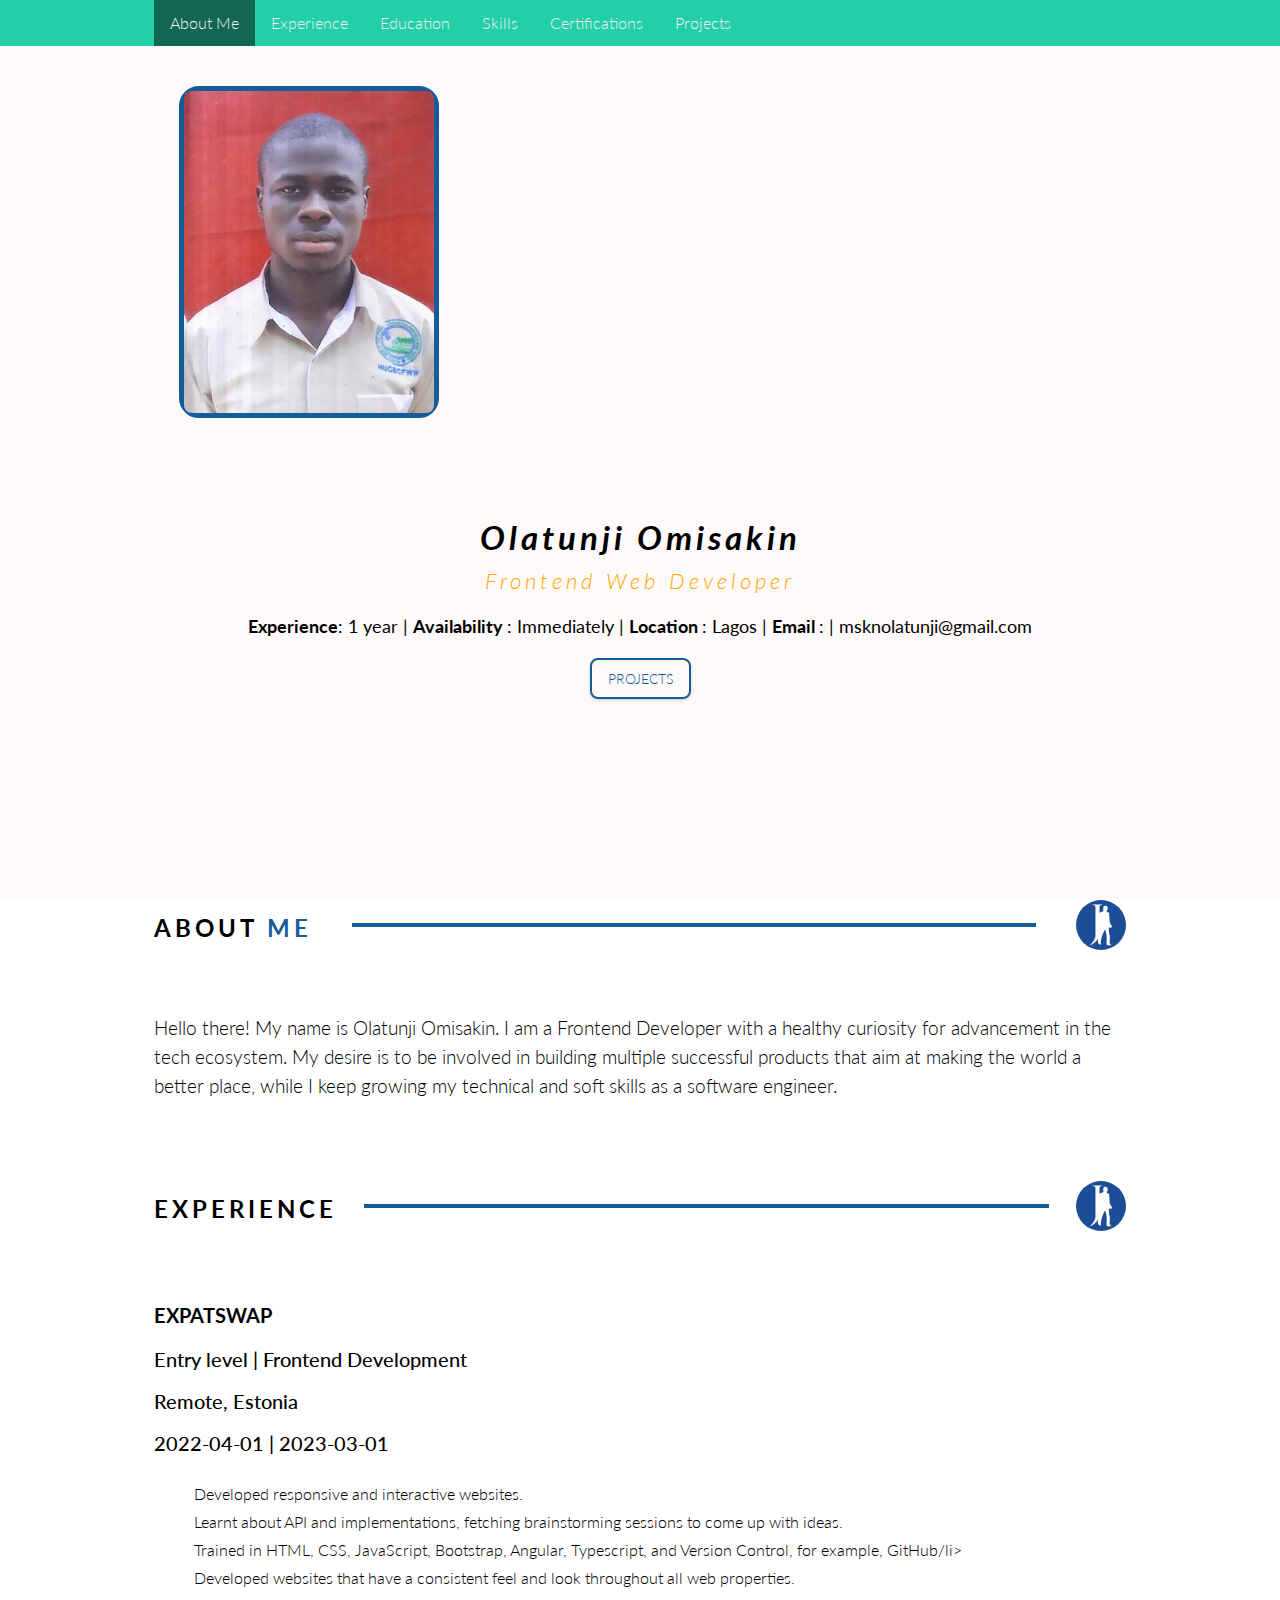
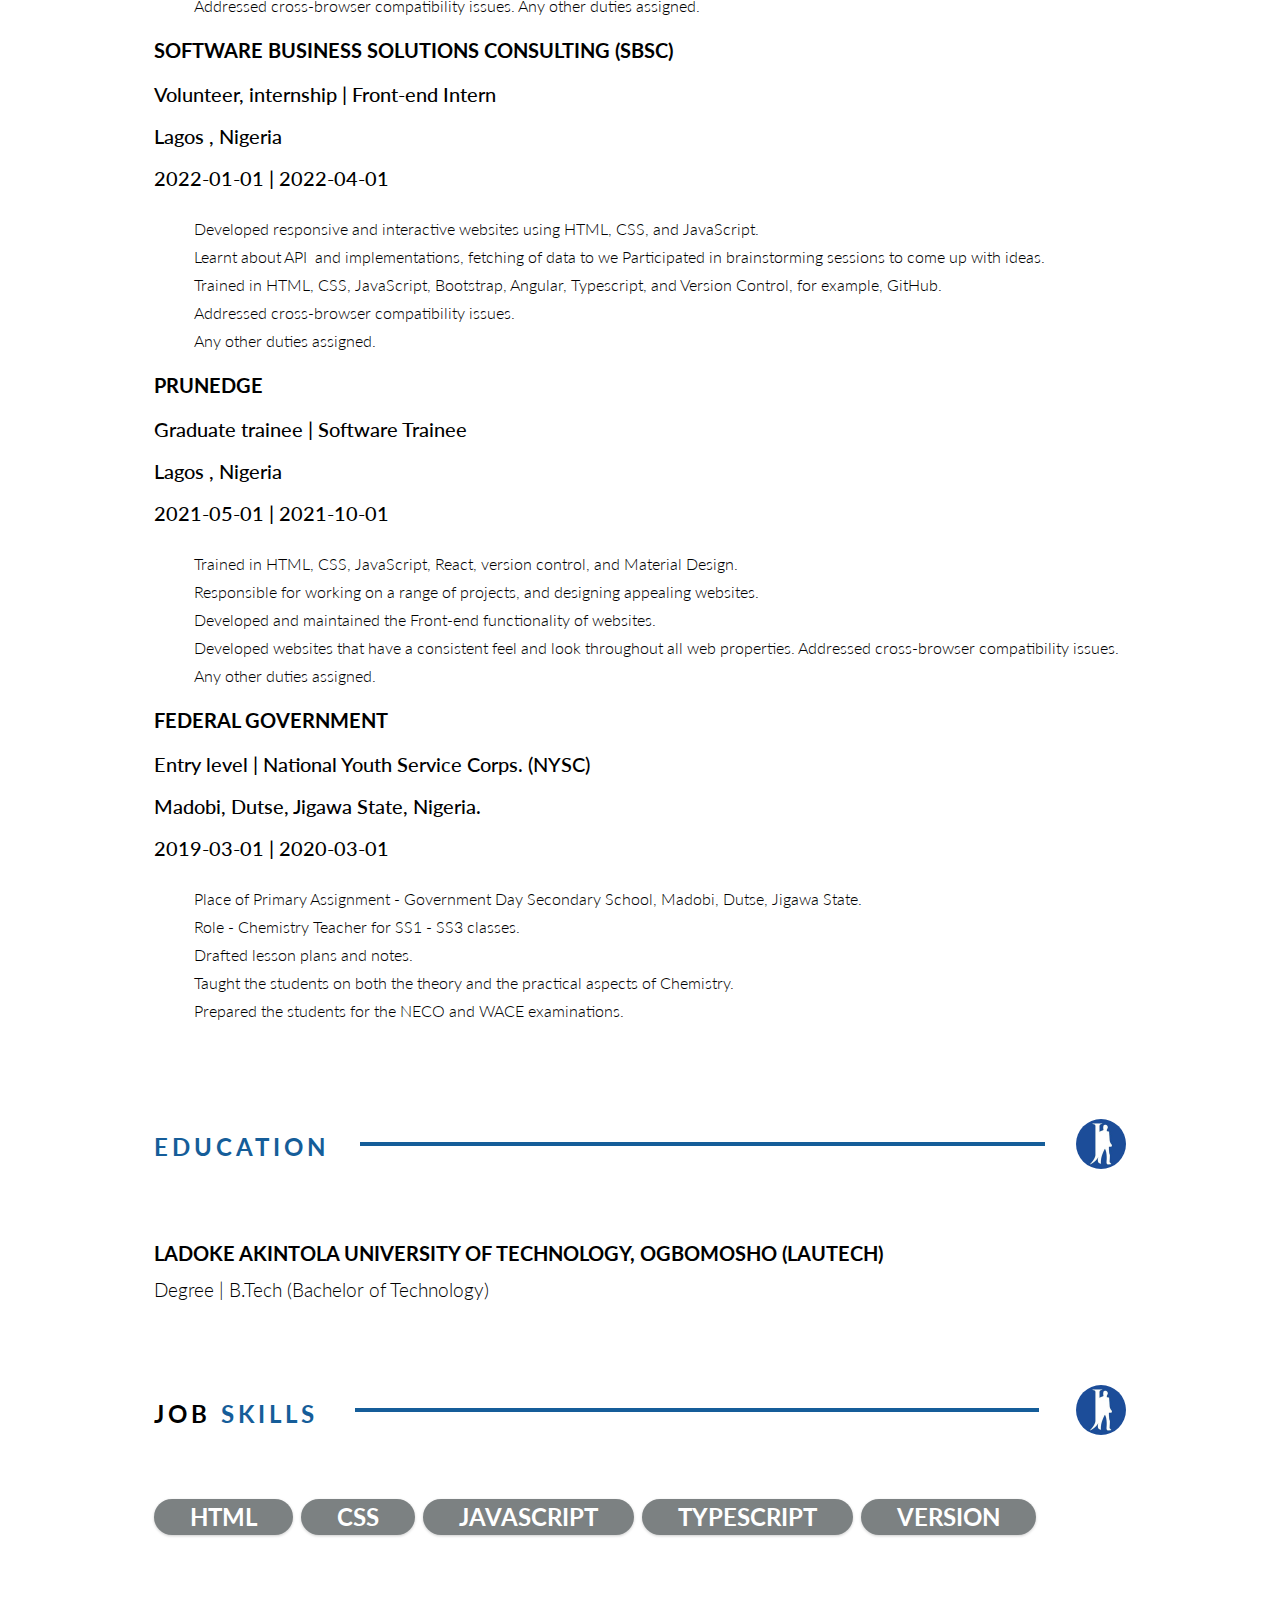
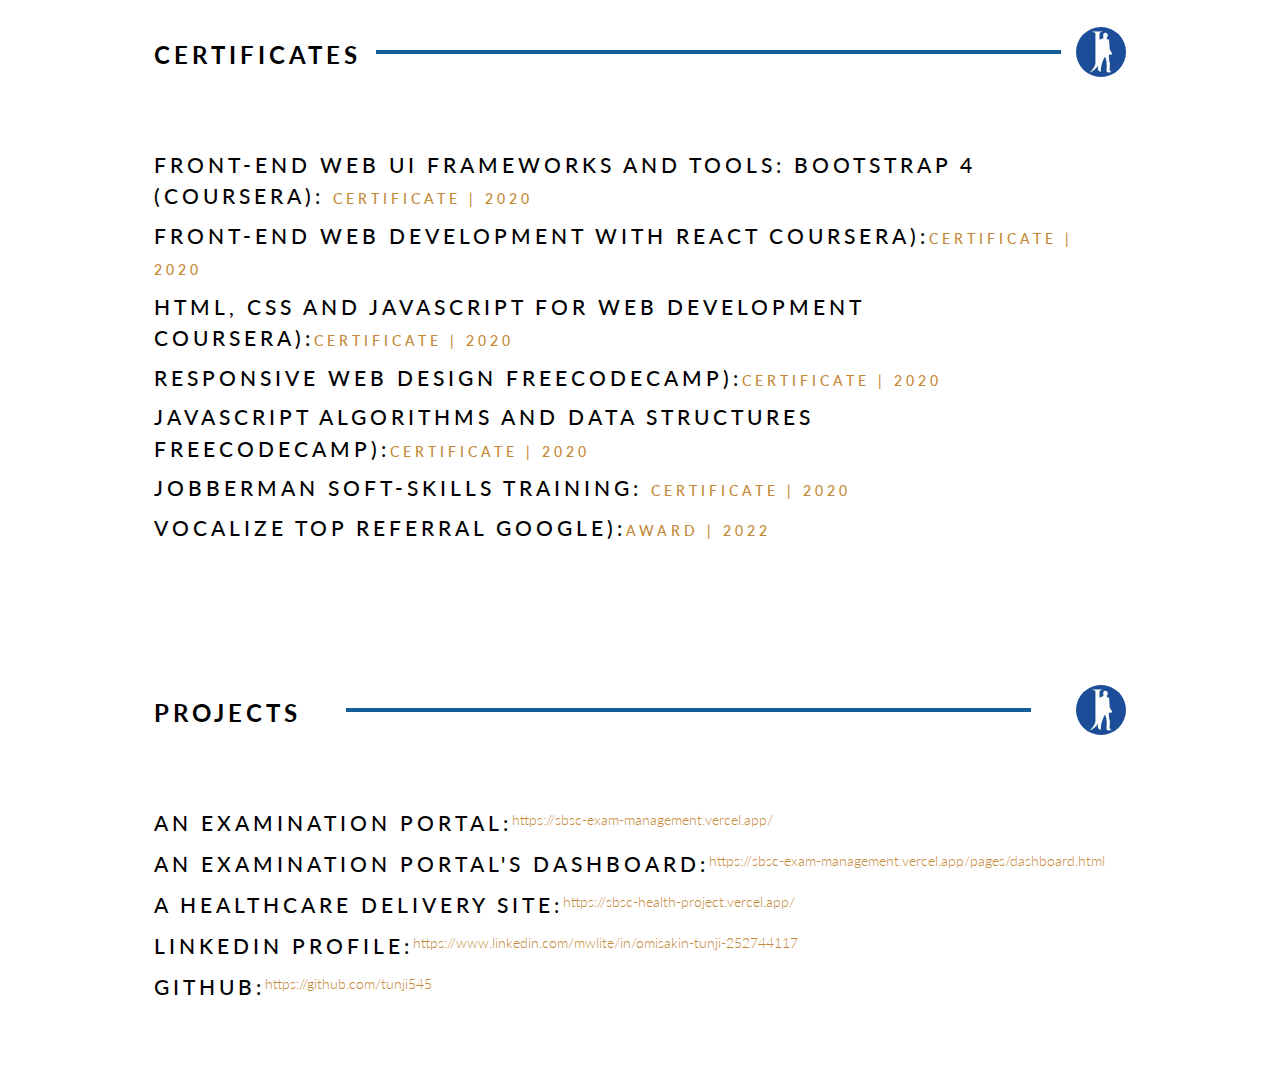
<file: index.html>
<!DOCTYPE html>
<html>
  <head>
    <meta charset="utf-8" />
    <meta name="viewport" content="width=device-width; initial-scale=1"/>
    <title>Home | Bethany's Pie Chart</title>
    <link rel="preconnect" href="https://fonts.googleapis.com" />
    <link rel="preconnect" href="https://fonts.gstatic.com" crossorigin>
    <link
      href="https://fonts.googleapis.com/css2?family=Cookie&family=Lato:ital,wght@0,300;0,700;1,300&display=swap"
      rel="stylesheet"
    />
    <link
    rel="stylesheet"
    href="https://cdnjs.cloudflare.com/ajax/libs/font-awesome/5.14.0/css/all.min.css"
    />
    <link rel="stylesheet" href="css/normalize.css" />
    <link rel="stylesheet" href="css/small.css" />
    <link rel="stylesheet" href="css/medium.css" />
    <link rel="stylesheet" href="css/large.css" />
  </head>
  <body>
    <header>
      <nav>
        <div class="limited">
          <button id="hamburgerBtn">&#9776;</button>
          <div class="links-container">
            <ul id="primaryNav" class="links">
              <li class="active">
                <a class="scroll-link" href="#about">About Me</a>
              </li>
              <li><a class="scroll-link" href="#experience">Experience</a></li>
              <li><a class="scroll-link" href="#education">Education</a></li>
              <li><a class="scroll-link" href="#jobs">Skills</a></li>
              <li>
                <a class="scroll-link" href="#certifications">Certifications</a>
              </li>
              <li><a class="scroll-link" href="#projects">Projects</a></li>
            </ul>
          </div>
        </div>
      </nav>
      <div class="row limited" id="top">
        <section class="column small-12">
          <!-- banner -->
          <div class="banner">
            <div class="image round-20">
              <img src="images/passport.jpg" alt="" class="round-8" />
            </div>

           <div class="container">
              <h1>Olatunji Omisakin</h1>
              <h2>Frontend Web Developer</h2>
              <p>
                Experience<span class="label">: 1 year | </span>Availability
                <span class="label">: Immediately | </span> Location
                <span class="label">: Lagos | </span> Email
                <span class="label">: | msknolatunji@gmail.com
              </p>
              <a href="#projects" class="scroll-link btn btn-white round-8"
                >projects</a
              >
            </div>
          </div>
        </section>
      </div>
      <!-- End of row -->
    </header>
    <main>
<div class="row limited">
  <div class="column small-12">
    <section id="about" class="section">
      <div class="title d-flex justify-between align-center pb-5 flex-wrap">
        <h2>about <span>me</span></h2>
        <hr class="hr-line2" />
        <img src="images/jobberman-icon.jpg" class="jobberman" alt="Jobberman Icon">
      </div>
      <p class="pb-5">Hello there! My name is Olatunji Omisakin. I am a Frontend Developer with a healthy curiosity for advancement in
      the tech ecosystem. My desire is to be involved in building multiple successful products that aim at making the
      world a better place, while I keep growing my technical and soft skills as a software engineer.</p>
    </section>
  </div>
</div>
  <!-- services -->
<div class="row limited pb-5">
  <div class="column small-12">
    <section id="experience" class="section">
      <div class="title d-flex justify-between align-center pb-5 flex-wrap">
        <h2>experience</h2>
        <hr class="hr-line2" />
        <img src="images/jobberman-icon.jpg" class="jobberman" alt="Jobberman Icon">
      </div>
      <article class="subtitle">
        <h2 class="pb-2">expatswap</h2>
        <h4 class="pb-1">Entry level | Frontend Development</h4>
        <h4 class="pb-1">Remote, Estonia</h4>
        <h4 class="pb-2">2022-04-01 | 2023-03-01</h4>
        <ul>
          <li class="pb-1">Developed responsive and interactive websites.</li>
          <li class="pb-1">Learnt about API and implementations, fetching
          brainstorming sessions to come up with ideas.</li>
          <li class="pb-1">Trained in HTML, CSS, JavaScript, Bootstrap, Angular, Typescript, and Version Control, for
              example, GitHub/li>
          <li class="pb-1">Developed websites that have a consistent feel and look throughout all web properties.</li>
          <li class="pb-1">Addressed cross-browser compatibility issues. Any other duties assigned.</li>
        </ul>
      </article>
      <article class="subtitle">
        <h2 class="pb-2">Software Business Solutions Consulting (SBSC)</h2>
        <h4 class="pb-1">Volunteer, internship | Front-end Intern</h4>
        <h4 class="pb-1">Lagos , Nigeria</h4>
        <h4 class="pb-2">2022-01-01 | 2022-04-01</h4>
        <ul>
          <li class="pb-1">Developed responsive and interactive websites using HTML, CSS, and JavaScript.</li>
          <li class="pb-1">Learnt about API  and implementations, fetching of data to we
          Participated in brainstorming sessions to come up with ideas.</li>
          <li class="pb-1">Trained in HTML, CSS, JavaScript, Bootstrap, Angular, Typescript, and Version Control, for
          example, GitHub.</li>
          <li class="pb-1">Addressed cross-browser compatibility issues.</li>
          <li class="pb-1">Any other duties assigned.</li>
        </ul>
      </article>
      <article class="subtitle">
        <h2 class="pb-2">Prunedge</h2>
        <h4 class="pb-1">Graduate trainee | Software Trainee</h4>
        <h4 class="pb-1">Lagos , Nigeria</h4>
        <h4 class="pb-2">2021-05-01 | 2021-10-01</h4>
        <ul>
          <li class="pb-1">Trained in HTML, CSS, JavaScript, React, version control, and Material Design.</li>
          <li class="pb-1">Responsible for working on a range of projects, and designing appealing websites.</li>
          <li class="pb-1">Developed and maintained the Front-end functionality of websites.</li>
          <li class="pb-1">Developed websites that have a consistent feel and look throughout all web properties.
          Addressed cross-browser compatibility issues.</li>
          <li class="pb-1">Any other duties assigned.</li>
        </ul>
      </article>
      <article class="subtitle">
        <h2 class="pb-2">Federal Government</h2>
        <h4 class="pb-1">Entry level | National Youth Service Corps. (NYSC)</h4>
        <h4 class="pb-1">Madobi, Dutse, Jigawa State, Nigeria.</h4>
        <h4 class="pb-2">2019-03-01 | 2020-03-01</h4>
        <ul>
          <li class="pb-1">Place of Primary Assignment - Government Day Secondary School, Madobi, Dutse, Jigawa
          State.</li>
          <li class="pb-1">Role - Chemistry Teacher for SS1 - SS3 classes.</li>
          <li class="pb-1">Drafted lesson plans and notes.</li>
          <li class="pb-1">Taught the students on both the theory and the practical aspects of Chemistry.</li>
          <li class="pb-1">Prepared the students for the NECO and WACE examinations.</li>
        </ul>
      </article>
    </section>
  </div>
</div>
  <!-- contact -->
<div class="row limited pb-5">
  <div class="column small-12">
    <section id="education" class="section">
      <div class="title d-flex justify-between align-center pb-5 flex-wrap">
        <h2><span>education</span></h2>
        <hr class="hr-line2" />
        <img src="images/jobberman-icon.jpg" class="jobberman" alt="Jobberman Icon">
      </div>
      <article class="subtitle">
        <h2 class="pb-2">Ladoke Akintola University of Technology, Ogbomosho (LAUTECH)</h2>
        <p>Degree | B.Tech (Bachelor of Technology)</p>
      </article>
    </section>
  </div>
</div>

<div class="row limited pb-5">
  <div class="column small-12">
    <section id="jobs" class="section">
      <div class="title d-flex justify-between align-center pb-5 flex-wrap">
        <h2>job <span>skills</span></h2>
        <hr class="hr-line2" />
        <img src="images/jobberman-icon.jpg" class="jobberman" alt="Jobberman Icon">
      </div>
      <div class="d-flex flex-wrap">
        <button class="btn mb-3 mr-2 border-0 outline-0 round-20 bg-gr clr-wh font-36 wt-7 pxy-4-36 btn-ho">HTML</button>
        <button class="btn mb-3 mr-2 border-0 outline-0 round-20 bg-gr clr-wh font-36 wt-7 pxy-4-36 btn-ho">CSS</button>
        <button class="btn mb-3 mr-2 border-0 outline-0 round-20 bg-gr clr-wh font-36 wt-7 pxy-4-36 btn-ho">Javascript</button>
        <button class="btn mb-3 mr-2 border-0 outline-0 round-20 bg-gr clr-wh font-36 wt-7 pxy-4-36 btn-ho">Typescript</button>
        <button class="btn mb-3 mr-2 border-0 outline-0 round-20 bg-gr clr-wh font-36 wt-7 pxy-4-36 btn-ho">Version</button>
      </div>
    </section>
  </div>
</div>

<div class="row limited pb-5">
  <div class="column small-12">
    <section id="certifications" class="section">
      <div class="title d-flex justify-between align-center pb-5 flex-wrap">
        <h2>certificates</h2>
        <hr class="hr-line2" />
        <img src="images/jobberman-icon.jpg" class="jobberman" alt="Jobberman Icon">
      </div>
      <div class="title pb-5">
        <h2 class="subhead">Front-end Web UI Frameworks and Tools: Bootstrap 4 (Coursera): <span class="clr-orange">certificate | 2020</span></h2>
        <h2 class="subhead">Front-end Web Development with React Coursera):<span class="clr-orange">Certificate | 2020</span></h2>
        <h2 class="subhead">HTML, CSS and JavaScript for Web Development Coursera):<span class="clr-orange">Certificate | 2020</span></h2>
        <h2 class="subhead">Responsive Web Design Freecodecamp):<span class="clr-orange">Certificate | 2020</span></h2>
        <h2 class="subhead">JavaScript Algorithms and Data Structures FreeCodeCamp):<span class="clr-orange">Certificate | 2020</span></h2>
        <h2 class="subhead">Jobberman Soft-Skills Training: <span class="clr-orange">Certificate | 2020</span></h2>
        <h2 class="subhead">Vocalize Top Referral Google):<span class="clr-orange">Award | 2022</span></h2>
      </div>
    </section>
  </div>
</div>

<div class="row limited">
  <div class="column small-12">
    <section id="projects" class="section">
      <div class="title d-flex justify-between align-center pb-5 flex-wrap">
        <h2>projects</h2>
        <hr class="hr-line2" />
        <img src="images/jobberman-icon.jpg" class="jobberman" alt="Jobberman Icon">
      </div>
      <div class="title pb-5">
        <div class="d-flex justify-center align-items flex-wrap">
          <h2 class="subhead">An Examination Portal: </h2>
          <a href="https://sbsc-exam-management.vercel.app/" class="clr-orange">https://sbsc-exam-management.vercel.app/</a>
        </div>
        <div class="d-flex justify-center align-items flex-wrap">
          <h2 class="subhead">An Examination Portal's Dashboard:</h2>
          <a href="https://sbsc-exam-management.vercel.app/pages/dashboard.html" class="clr-orange">https://sbsc-exam-management.vercel.app/pages/dashboard.html</a>
        </div>
        <div class="d-flex justify-center align-items flex-wrap">
          <h2 class="subhead">A Healthcare Delivery Site: </h2>
          <a href="https://sbsc-health-project.vercel.app/" class="clr-orange">https://sbsc-health-project.vercel.app/</a>
        </div>
        <div class="d-flex justify-center align-items flex-wrap">
          <h2 class="subhead">Linkedin Profile:</h2>
          <a href="https://www.linkedin.com/mwlite/in/omisakin-tunji-252744117" class="clr-orange">https://www.linkedin.com/mwlite/in/omisakin-tunji-252744117</a>
        </div>
        <div class="d-flex justify-center align-items flex-wrap">
          <h2 class="subhead">Github: </h2>
          <a href="https://github.com/tunji545" class="clr-orange">https://github.com/tunji545</a>
        </div>
      </div>
    </section>
  </div>
</div>
</main>
<a class="scroll-link top-link" href="#top">
  <i class="fas fa-arrow-up"></i>
</a>
  <script src="js/script.js"></script>
  </body>
</html>
</file>
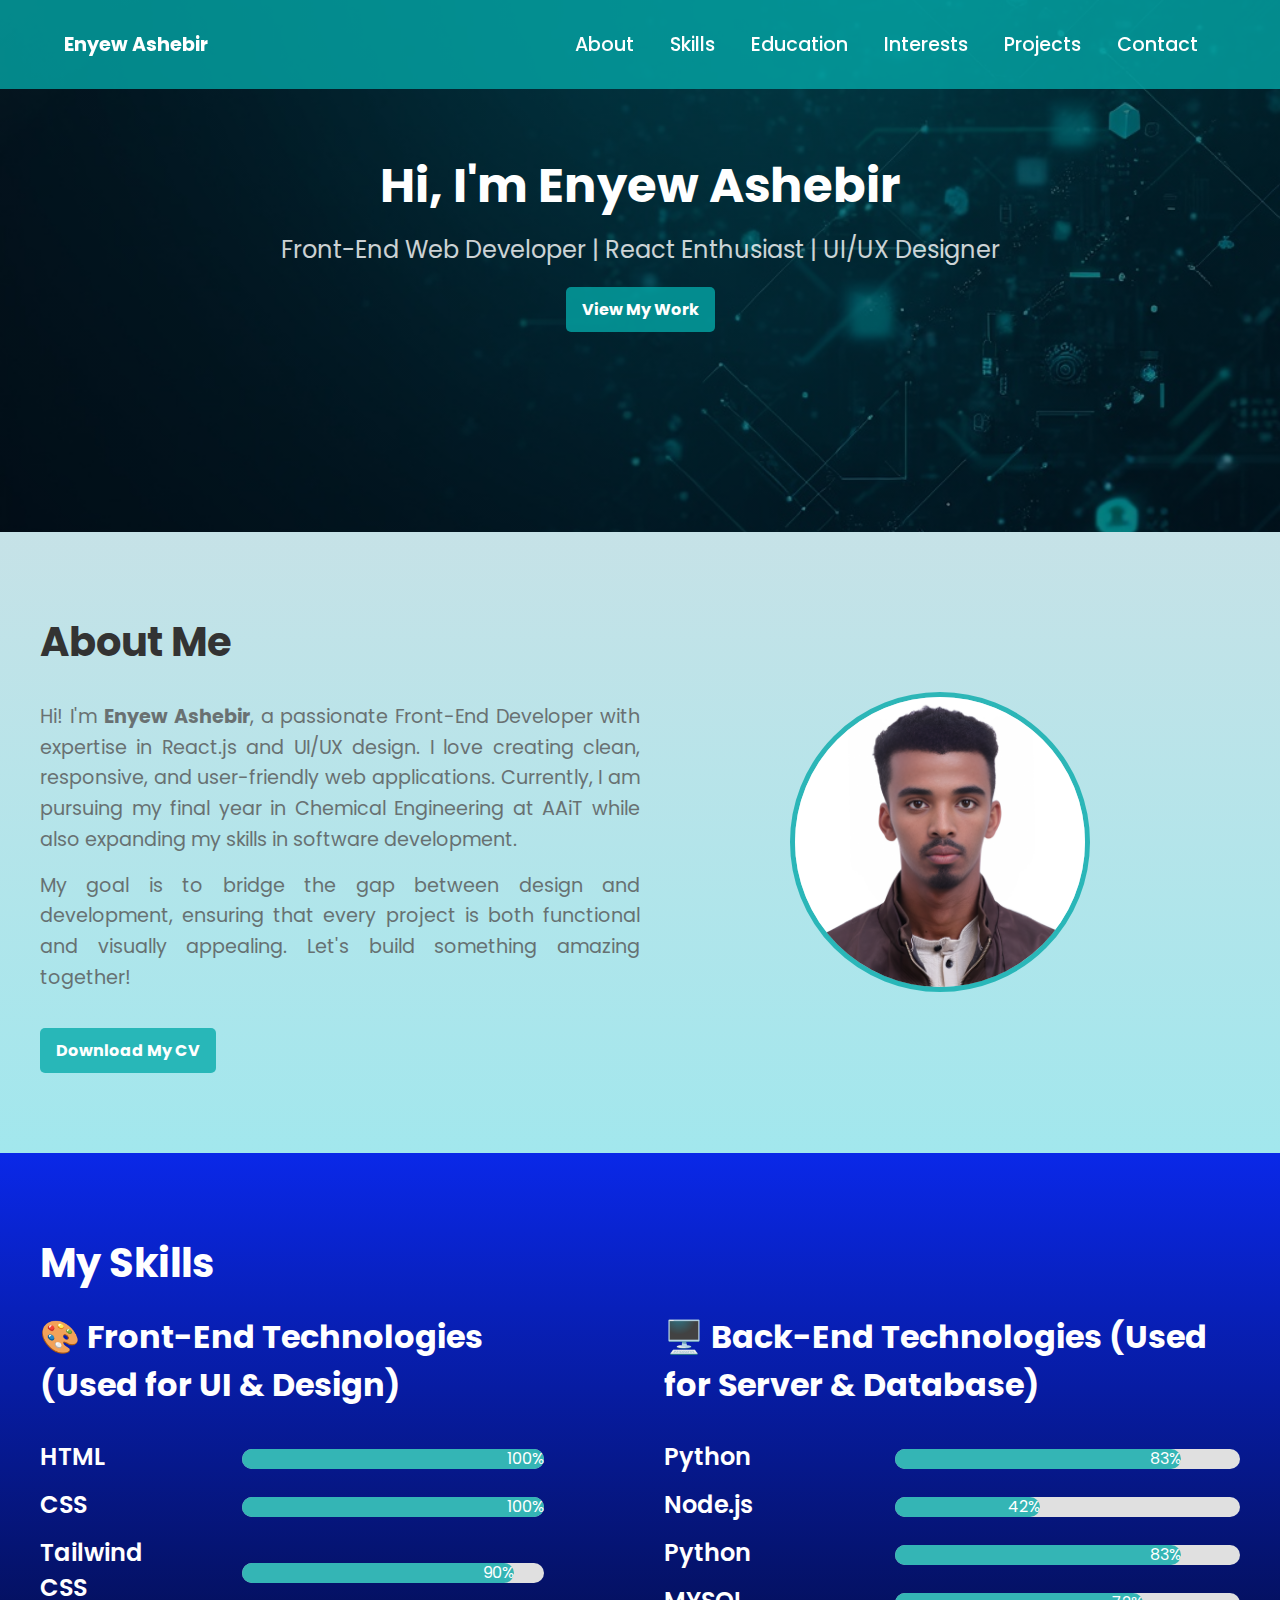
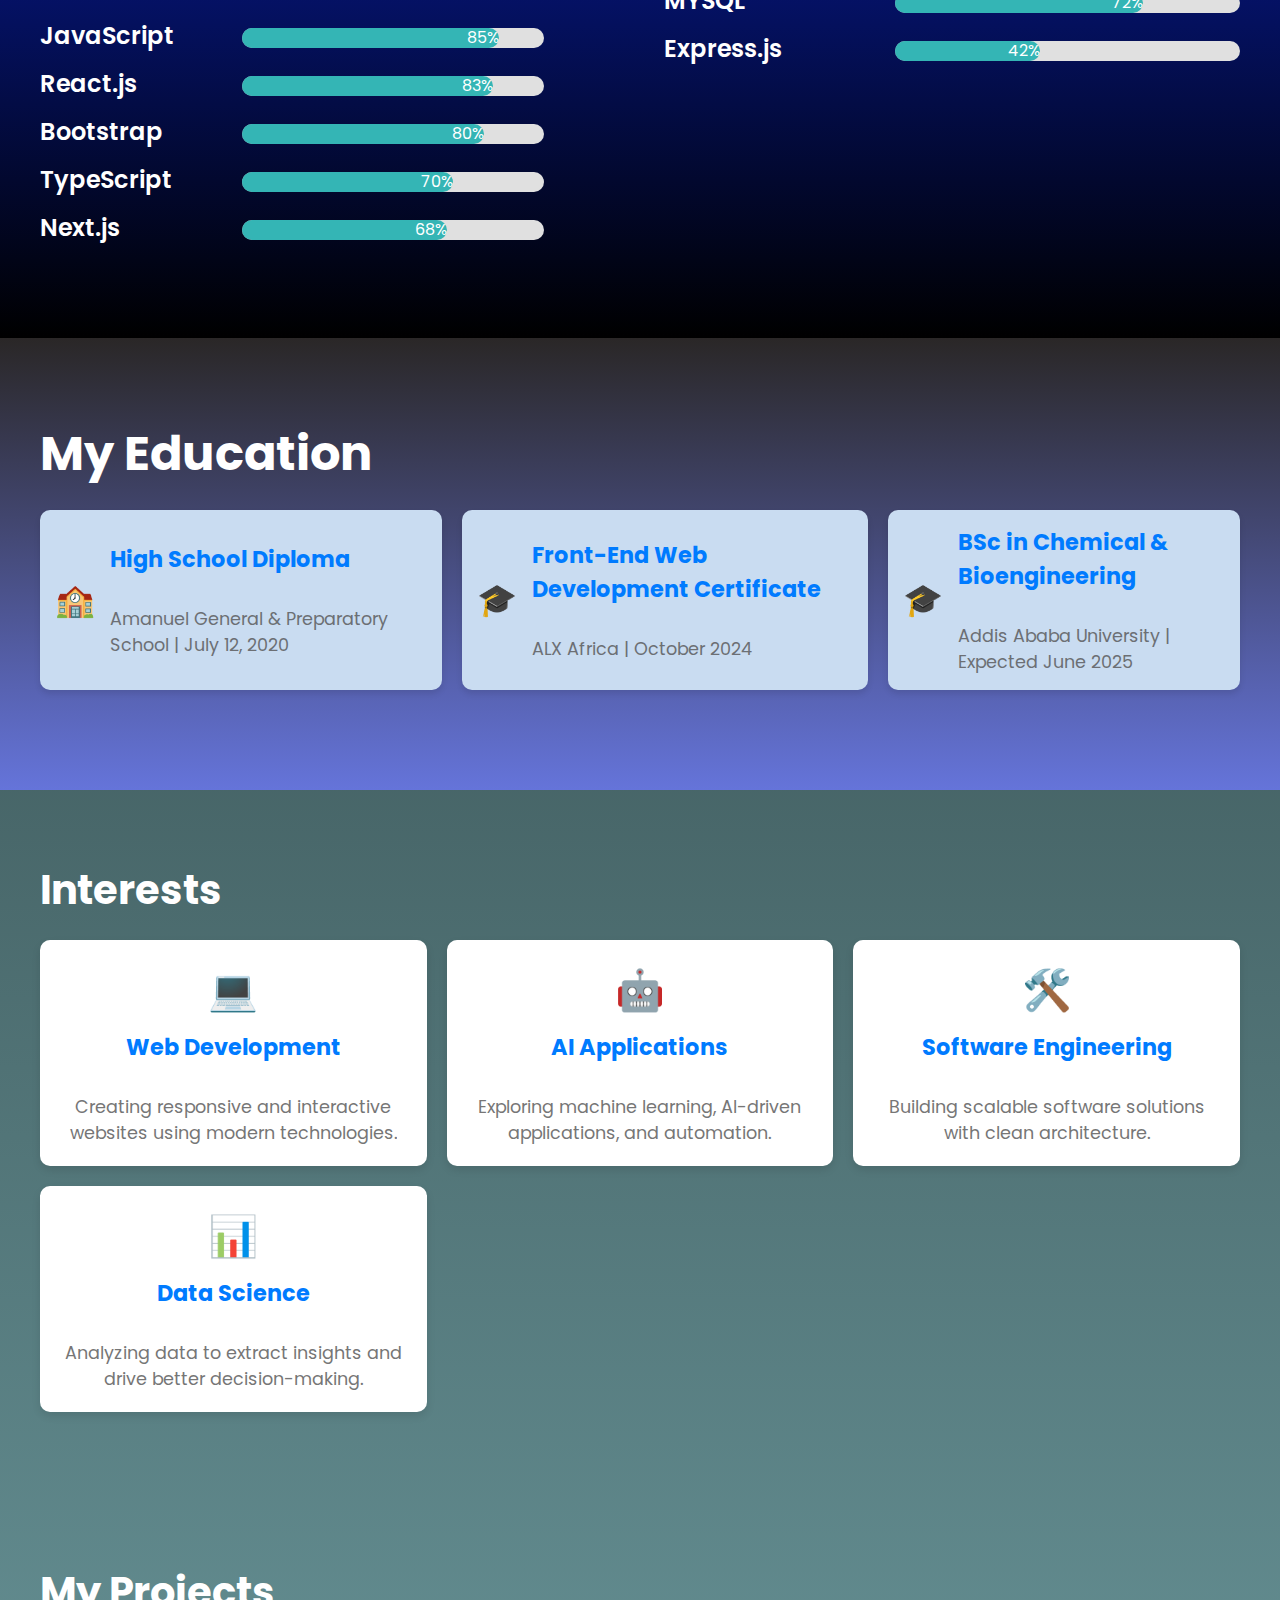
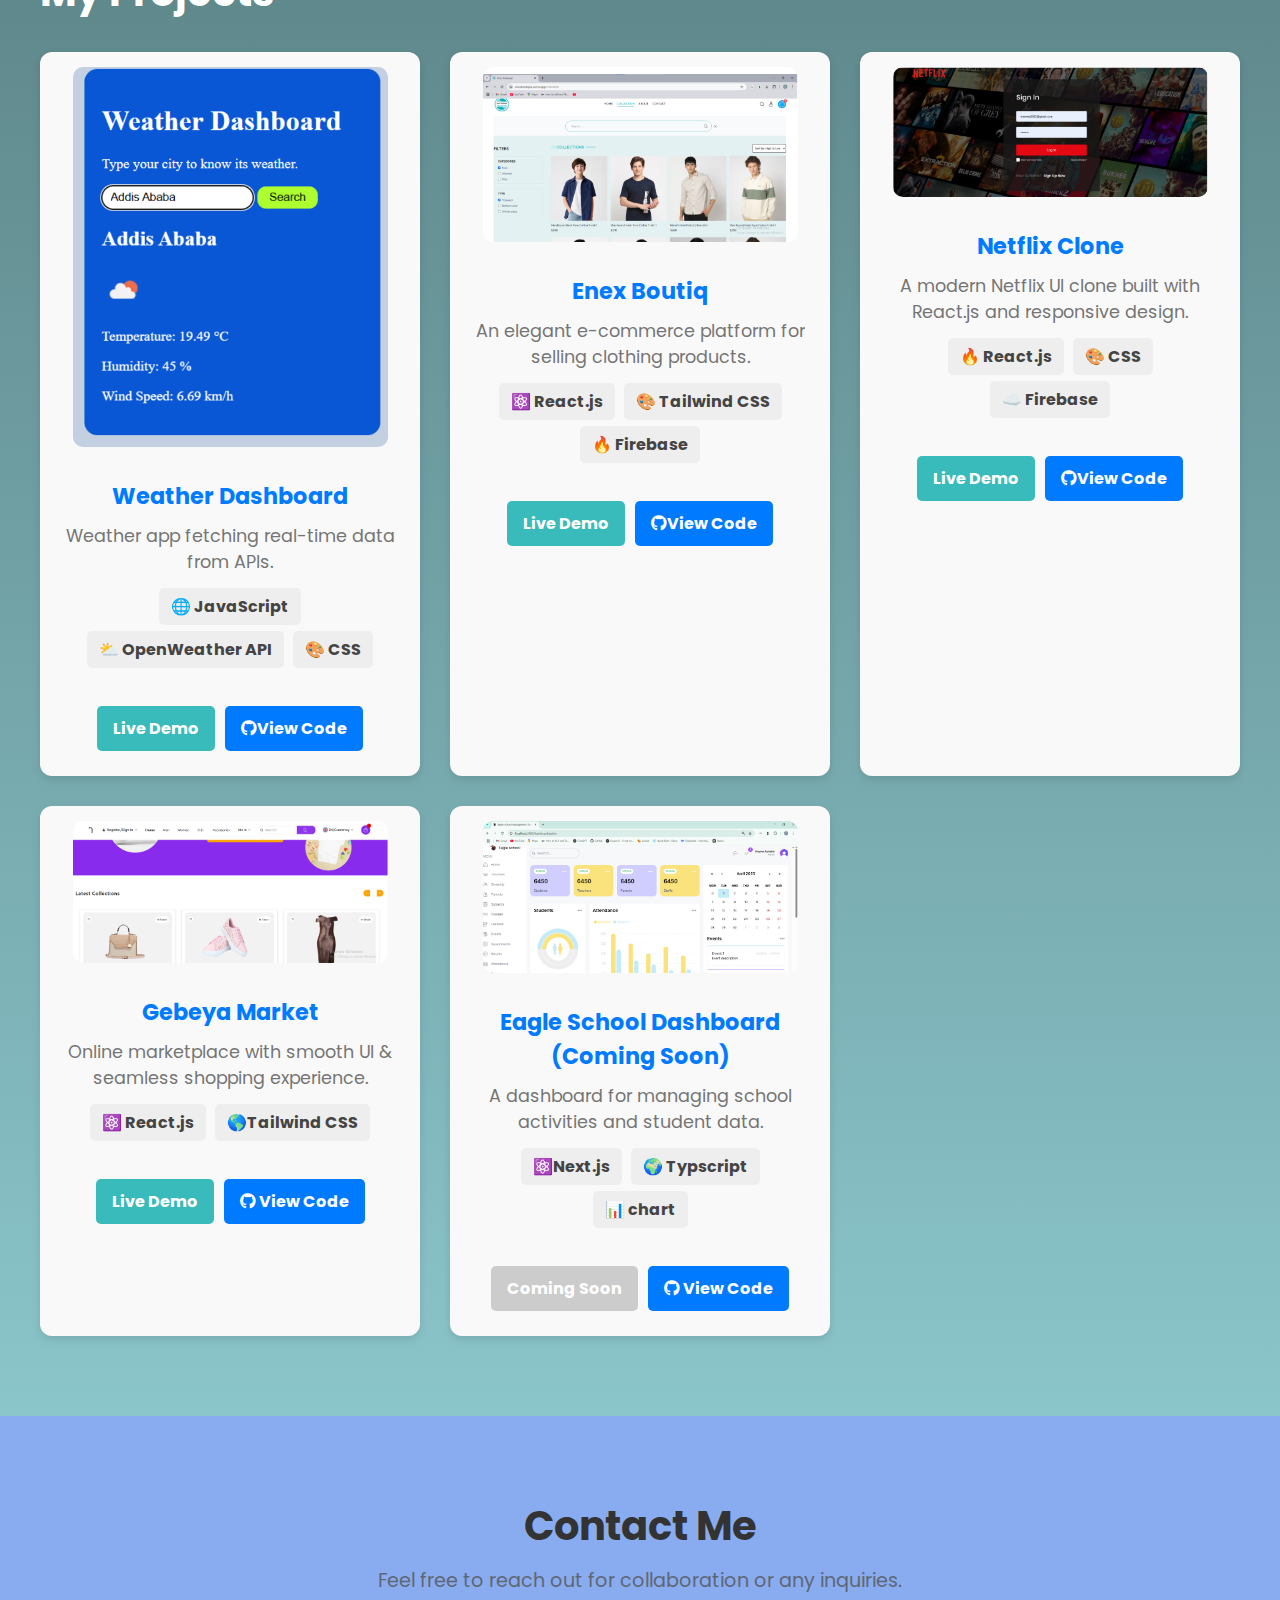
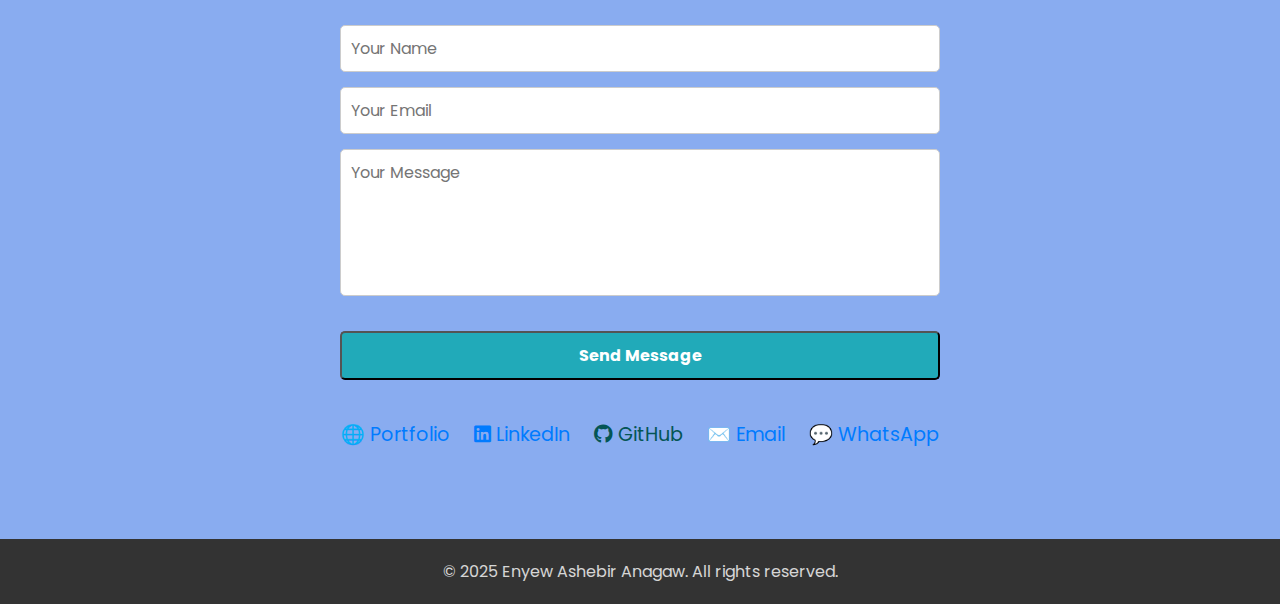
<file: my-portfolio/index.html>
<!DOCTYPE html>
<html lang="en">
  <head>
    <meta charset="UTF-8" />
    <meta name="viewport" content="width=device-width, initial-scale=1.0" />
    <title>Enyew Ashebir - Portfolio</title>
    <link rel="stylesheet" href="styles.css" />
    <link rel="stylesheet" href="https://cdnjs.cloudflare.com/ajax/libs/font-awesome/6.4.2/css/all.min.css">

  </head>
  <body>
    <!-- header section -->
    <header>
      <div class="logo">Enyew Ashebir</div>
      <label for="menu-toggle" class="menu-icon">&#9776;</label>
      <nav>
        <ul>
          <li><a href="#about">About</a></li>
          <li><a href="#skills">Skills</a></li>
          <li><a href="#education">Education</a></li>
          <li><a href="#interests">Interests</a></li>
          <li><a href="#projects">Projects</a></li>
          <li><a href="#contact">Contact</a></li>
        </ul>
      </nav>
        
    </header>
    <!-- hero section -->
    <section class="hero">
      <div class="content">
        <h1>Hi, I'm Enyew Ashebir</h1>
        <p>Front-End Web Developer | React Enthusiast | UI/UX Designer</p>
        <a href="#projects" class="btn">View My Work</a>
      </div>
    </section>
    <!-- About section -->
     <section class="about" id="about">
      <h2>About Me</h2>
      <div class="about-content">
        
        <div class="about-text">
          
          <p>
                Hi! I'm <strong>Enyew Ashebir</strong>, a passionate Front-End
                Developer with expertise in React.js and UI/UX design. I love
                creating clean, responsive, and user-friendly web applications.
                Currently, I am pursuing my final year in Chemical Engineering
                at AAiT while also expanding my skills in software development.
              </p>
              <p>
                My goal is to bridge the gap between design and development,
                ensuring that every project is both functional and visually
                appealing. Let's build something amazing together!
              </p>
              <a href="https://drive.google.com/file/d/1q-YsbHqPZd-KTjGAHU5J0SGzhom2T4GO/view?usp=sharing" class="btn" download
                 target="_blank">Download My CV</a
              >
        </div>
        <div class="about-image">
          <img src="./images/about-image.png" alt="mine-image">
        </div>
      </div>
     </section>

     <!-- Skills Section -->
      <section class="skills" id="skills">
        <h2>My Skills</h2>
        <div class="skills-list">
          <div class="skills-list-one">
            <h3>🎨  Front-End Technologies (Used for UI & Design)</h3>
            <div class="skill-lst">
              <div class="skill">
              <span>HTML</span>
              <div class="progress-bar">
                <div class="progress" style="width:100%">100%</div>
              </div> 
            </div>
            <div class="skill">
              <span>CSS</span>
              <div class="progress-bar">
                <div class="progress" style="width:100%">100%</div>
              </div> 
            </div>
            <div class="skill">
              <span>Tailwind CSS</span>
              <div class="progress-bar">
                <div class="progress" style="width:90%">90%</div>
              </div> 
            </div>
            <div class="skill">
              <span>JavaScript</span>
              <div class="progress-bar">
                <div class="progress" style="width:85%">85%</div>
              </div> 
            </div>
            <div class="skill">
              <span>React.js</span>
              <div class="progress-bar">
                <div class="progress" style="width:83%">83%</div>
              </div> 
            </div>
            <div class="skill">
              <span>Bootstrap</span>
              <div class="progress-bar">
                <div class="progress" style="width:80%">80%</div>
              </div> 
            </div>
            <div class="skill">
              <span>TypeScript</span>
              <div class="progress-bar">
                <div class="progress" style="width:70%">70%</div>
              </div> 
            </div>
            <div class="skill">
              <span>Next.js</span>
              <div class="progress-bar">
                <div class="progress" style="width:68%">68%</div>
              </div> 
            </div>
            </div>
          </div>
          <div class="skills-list-one" >
            <h3>🖥️ Back-End Technologies (Used for Server & Database)</h3>
            <div class="skill-lst">
              <div class="skill">
              <span>Python</span>
              <div class="progress-bar">
                <div class="progress" style="width:83%">83%</div>
              </div>
            </div>
            <div class="skill">
              <span>Node.js</span>
              <div class="progress-bar">
                <div class="progress" style="width:42%">42%</div>
              </div>
            </div>
            <div class="skill">
              <span>Python</span>
              <div class="progress-bar">
                <div class="progress" style="width:83%">83%</div>
              </div>
            </div>
            <div class="skill">
              <span>MYSQL</span>
              <div class="progress-bar">
                <div class="progress" style="width:72%">72%</div>
              </div>
            </div>
            <div class="skill">
              <span>Express.js</span>
              <div class="progress-bar">
                <div class="progress" style="width:42%">42%</div>
              </div>
            </div>
            </div>
          </div>
        </div>
      </section>

      <!-- Education Section -->
      <section class="education" id="education">
        <h1>My Education</h1>
       <div class="education-list">
        <div class="education-item">
              <div class="icon">🏫</div>
              <div class="details">
                <h3>High School Diploma</h3>
                <p>Amanuel General & Preparatory School | July 12, 2020</p>
              </div>
            </div>
            <div class="education-item">
              <div class="icon">🎓</div>
              <div class="details">
                <h3>Front-End Web Development Certificate</h3>
                <p>ALX Africa | October 2024</p>
              </div>
            </div>
            <div class="education-item">
              <div class="icon">🎓</div>
              <div class="details">
                <h3>BSc in Chemical & Bioengineering</h3>
                <p>Addis Ababa University | Expected June 2025</p>
              </div>
            </div> 
       </div>
      </section>

      <!-- Interests Section -->
      <section class="interests" id="interests">
        <h2>Interests</h2>
        <div class="interests-list">
          <div class="interest-item">
              <div class="icon">💻</div>
              <h3>Web Development</h3>
              <p>
                Creating responsive and interactive websites using modern
                technologies.
              </p>
            </div>

            <div class="interest-item">
              <div class="icon">🤖</div>
              <h3>AI Applications</h3>
              <p>
                Exploring machine learning, AI-driven applications, and
                automation.
              </p>
            </div>

            <div class="interest-item">
              <div class="icon">🛠️</div>
              <h3>Software Engineering</h3>
              <p>
                Building scalable software solutions with clean architecture.
              </p>
            </div>

            <div class="interest-item">
              <div class="icon">📊</div>
              <h3>Data Science</h3>
              <p>
                Analyzing data to extract insights and drive better
                decision-making.
              </p>
            </div>
        </div>
      </section>

      
    <!-- Projects Section -->
<section id="projects" class="projects">
  <div class="container">
    <h1>My Projects</h1>
    <div class="projects-list">
      

      <!-- Weather Dashboard -->
      <div class="project-item">
        <img src="./images/weather.png" alt="Weather Dashboard">
        <div class="project-content">
          <h3>Weather Dashboard</h3>
          <p>Weather app fetching real-time data from APIs.</p>
          <div class="tech-stack">
            <span>🌐 JavaScript</span> <span>⛅ OpenWeather API</span> <span>🎨 CSS</span>
          </div>
          <div class="project-buttons">
            <a href="https://e-weatherdashboard.vercel.app/" target="_blank" class="btn">Live Demo</a>
            <a href="https://github.com/Enyewashebr/ALX-FE-Capstone-Project" target="_blank" class="btn github-btn"><i class="fab fa-github"></i>View Code</a>
          </div>
        </div>
      </div>

      <!-- Enex Boutiq -->
      <div class="project-item">
        <img src="./images/enex-boutique.png" alt="Enex Boutiq">
        <div class="project-content">
          <h3>Enex Boutiq</h3>
          <p>An elegant e-commerce platform for selling clothing products.</p>
          <div class="tech-stack">
            <span>⚛️ React.js</span> <span>🎨 Tailwind CSS</span> <span>🔥 Firebase</span>
          </div>
          <div class="project-buttons">
            <a href="https://enexboutique.vercel.app/" target="_blank" class="btn">Live Demo</a>
            <a href="https://github.com/Enyewashebr/e-Commerce-Website/tree/main/Enex-Boutique" class="btn github-btn"><i class="fab fa-github"></i>View Code</a>
          </div>
        </div>
      </div>

      <!-- Netflix Clone -->
      <div class="project-item">
        <img src="./images/netflix.png" alt="Netflix Clone">
        <div class="project-content">
          <h3>Netflix Clone</h3>
          <p>A modern Netflix UI clone built with React.js and responsive design.</p>
          <div class="tech-stack">
            <span>🔥 React.js</span> <span>🎨 CSS</span> <span>☁️ Firebase</span>
          </div>
          <div class="project-buttons">
            <a href="https://netflex-by-enyew.vercel.app/" target="_blank" class="btn">Live Demo</a>
            <a href="https://github.com/Enyewashebr/Netflix-Clone" target="_blank" class="btn github-btn"><i class="fab fa-github"></i>View Code</a>
          </div>
        </div>
      </div>

      <!-- Gebeya Market -->
      <div class="project-item">
        <img src="./images/gebeya.png" alt="Gebeya Market">
        <div class="project-content">
          <h3>Gebeya Market</h3>
          <p>Online marketplace with smooth UI & seamless shopping experience.</p>
          <div class="tech-stack">
            <span>⚛️ React.js</span> <span>🌎Tailwind CSS</span>
          </div>
          <div class="project-buttons">
            <a href="https://gebeyamarket.vercel.app/" target="_blank" class="btn">Live Demo</a>
            <a href="https://github.com/Enyewashebr/InterTechhub-internship-projects/tree/main/Stage-2/Gebeya-Market-App" target="_blank" class="btn github-btn"><i class="fab fa-github"></i> View Code</a>
          </div>
        </div>
      </div>

      <!-- Eagle School Dashboard (Coming Soon) -->
      <div class="project-item">
        <img src="./images/eagle-school.png" alt="Eagle School Dashboard">
        <div class="project-content">
          <h3>Eagle School Dashboard (Coming Soon)</h3>
          <p>A dashboard for managing school activities and student data.</p>
          <div class="tech-stack">
            <span>⚛️Next.js</span> <span>🌍 Typscript</span> <span>📊 chart</span>
          </div>
          <div class="project-buttons">
            <a href="#" class="btn disabled">Coming Soon</a>
            <a href="https://github.com/Enyewashebr/Eagle-School-Management/tree/Enyew/src" class="btn github-btn" target="_blank"><i class="fab fa-github"></i> View Code</a>
          </div>
        </div>
      </div>

    </div>
  </div>
</section>

<!-- Contact Section -->
 <section id="contact" class="contact">
        <div class="container">
          <h2>Contact Me</h2>
          <p>Feel free to reach out for collaboration or any inquiries.</p>

          <div class="contact-form">
            <form action="#" method="POST">
              <input type="text" name="name" placeholder="Your Name" required />
              <input
                type="email"
                name="email"
                placeholder="Your Email"
                required
              />
              <textarea
                name="message"
                rows="5"
                placeholder="Your Message"
                required
              ></textarea>
              <button type="submit" class="btn">Send Message</button>
            </form>
          </div>

          <div class="social-links">
            <a href="#" >🌐 Portfolio</a>
            <a href="https://www.linkedin.com/in/enyew-anagaw-82812628b/" target="_blank"><i class="fab fa-linkedin"></i> LinkedIn</a>
            <a href="https://github.com/Enyewashebr" target="_blank" style="color: rgb(4, 85, 85);"><i class="fab fa-github"></i> GitHub</a>
            <a href="mailto:enyewashebir0@gmail.com" target="_blank">✉️ Email</a>
            <a href="https://wa.me/251948006098" target="_blank">💬 WhatsApp</a>

          </div>
        </div>
      </section>
    <!-- Footer Section -->
    <footer>
      <p>&copy; 2025 Enyew Ashebir Anagaw. All rights reserved.</p>
    </footer>
  </body>
</html>
</file>
<file: css/small.css>
html {
  -webkit-text-size-adjust: 100%;
  -ms-text-size-adjust: 100%;
  scroll-behavior: smooth;
}

* {
  -webkit-box-sizing: border-box;
  -moz-box-sizing: border-box;
  box-sizing: border-box;
}

body {
  font-family: 'lato', sans-serif;
  font-size: 16px;
  font-weight: 300;
  line-height: 1.5;
}

h1,
h2,
h3 {
  line-height: 1.25;
  letter-spacing: 0.25rem;
}

a {
  text-decoration: none;
}

button#hamburgerBtn {
  background: none;
  border: none;
  color: #fff;
  font-size: 2.4rem;
  cursor: pointer;
  padding: 0 30px 0 2vw;
  transition: all 0.3s linear;
}

nav {
  background-color: #23cfa7;
}

nav ul {
  margin: 0;
  padding: 0;
  transition: all 0.3s linear;
}

nav li,
main li {
  list-style-type: none;
}

nav a {
  display: block;
  padding: 0.8rem 0;
  text-align: center;
  text-decoration: none;
  color: #eee;
}

nav ul li.active {
  background-color: rgba(0, 0, 0, 0.5);
}

nav ul li a {
  transition: all 0.3s linear;
}

nav ul li a:hover {
  background-color: rgba(0, 0, 0, 0.2);
}

/* fixed nav */
.fixed-nav {
  position: fixed;
  top: 0;
  left: 0;
  width: 100%;
  background: #c4893c;
  box-shadow: 0 5px 15px rgba(0, 0, 0, 0.1);
  z-index: 3;
}
.fixed-nav .links a {
  color: hsl(209, 61%, 16%);
}
.fixed-nav .links a:hover {
  color: hsla(282, 11%, 9%);
}
/* .fixed-nav .links-container {
  height: auto !important;
} */

.row {
  display: flex;
  flex-wrap: wrap;
}

.column {
  padding: 0 2vw;
  margin: 0 0 0.75rem 0;
}
.small-12 {
  width: 100%;
}

.small-6 {
  width: 50%;
}

header {
  background-color: snow;
}

header h1,
header h2 {
  margin: 0;
  font-style: italic;
  font-weight: 300;
  color: #fff;
}

header h1 {
  font-size: 1.95rem;
  padding: 0.5 0 0 0;
}

header h2 {
  font-size: 1.05rem;
  padding: 0.2 0 0 0;
}

.limited {
  max-width: 1024px;
  margin: auto;
}

main img {
  width: 100%;
  height: auto;
}
.btn {
  text-transform: uppercase;
  background: transparent;
  color: #222;
  padding: 0.375rem 0.75rem;
  letter-spacing: 0.25;
  display: inline-block;
  transition: all 0.3s linear;
  font-size: 0.875rem;
  border: 2px solid #222;
  cursor: pointer;
  box-shadow: 0 1px 3px rgba(0, 0, 0, 0.2);
  border-radius: 8px;
}
.btn:hover {
  color: #fff;
  background: #222;
}
.btn-white {
  color: #155d99;
  border-color: #155d99;
  border-radius: 0;
  padding: 0.5rem 1rem;
}
.btn:hover {
  background: #155d99;
  color: #fff;
}
main h1,
main h3 {
  color: #9b87b8;
  font-style: italic;
  font-weight: 300;
  margin: 0.5rem 0 0.1rem 0;
}

main h1 {
  font-size: 2rem;
}

main h3 {
  font-size: 1.2rem;
}

main p {
  font-size: 1.2rem;
  margin: 0 0 0.3rem 0;
}

/**************Smilga ******************/
header {
  min-height: 100vh;
}

.banner {
  min-height: calc(100vh - 65px);
  display: grid;
  place-items: center;
  text-align: center;
  position: relative;
}

.container {
  margin-top: 390px;
}

.container h1 {
  color: #000;
  font-weight: bold;
  margin-bottom: 1rem;
}

.container h2 {
  color: orange;
  margin-bottom: 1rem;
}

.container p {
  color: #000;
  font-weight: bold;
  font-size: 20px;
}

span.label {
  color: unset;
  font-weight: normal;
}

*/ .hr-line3 {
  border: 5px solid #155d99;
  position: absolute;
  width: 100%;
  left: 0;
  top: 32%;
}

img {
  width: 100%;
  height: 100%;
  object-fit: cover;
}

.image {
  width: 260px;
  height: 332px;
  position: absolute;
  top: 40px;
  left: 25px;
  z-index: 2;
  border: 5px solid #155d99;
}

.links-container {
  height: 0;
  overflow: hidden;
  transition: all 0.3s linear;
}
.show-links {
  height: 200px;
}

/* sections and title */
.title h2 {
  text-align: center;
  text-transform: uppercase;
  margin: 0.5rem 0 0.1rem 0;
}
.subtitle h2 {
  text-transform: uppercase;
  letter-spacing: unset;
  margin: 0.5rem 0 0.1rem 0;
  font-size: 20px;
}

.subtitle h4 {
  font-weight: 500;
  font-size: 20px;
  margin: 0.5rem 0 0.1rem 0;
}

.title span {
  color: #155d99;
}

.top-link {
  font-size: 1.25rem;
  position: fixed;
  bottom: 3rem;
  right: 3rem;
  background: #155d99;
  width: 2rem;
  height: 2rem;
  display: grid;
  place-items: center;
  border-radius: 0.25;
  color: #fff;
  animation: bounce 2s ease-in-out infinite;
  visibility: hidden;
  z-index: -100;
}
.show-link {
  visibility: visible;
  z-index: 100;
}

@keyframes bounce {
  0% {
    transform: scale(1);
  }
  50% {
    transform: scale(1.5);
  }
  100% {
    transform: scale(1);
  }
}

.d-flex {
  display: flex;
}
.justify-between {
  justify-content: space-between;
}
.align-center,
.align-items {
  align-items: center;
}

.hr-line2 {
  border: 2px solid #155d99;
  width: 50%;
}

.jobberman {
  width: 50px;
  height: 50px;
  border-radius: 50%;
  object-fit: cover;
}

.pb-5 {
  padding-bottom: 64px;
}

.pb-1 {
  padding-bottom: 4px;
}

.pb-2 {
  padding-bottom: 8px;
}

.round-8 {
  border-radius: 8px;
}

.round-20 {
  border-radius: 20px;
}

.border-0 {
  border: none;
}

.outline-0 {
  outline: none;
}

.bg-gr {
  background-color: #7c8182;
}

.clr-wh {
  color: white;
}

.font-36 {
  font-size: 24px;
}

.wt-7 {
  font-weight: 700;
}

.pxy-4-36 {
  padding: 4px 36px;
}

.btn-ho:hover {
  color: #7c8182;
  background-color: #fff;
}

.mr-2 {
  margin-right: 8px;
}

.title h2.subhead {
  font-weight: 500;
  font-size: 21px;
  text-align: unset;
  line-height: 1.5;
}
.title .clr-orange {
  color: #c48936;
  font-size: 14px;
}

.flex-wrap {
  flex-wrap: wrap;
}

.mb-3 {
  margin-bottom: 16px;
}
</file>
<file: css/medium.css>
@media only screen and (min-width: 768px) {
  .medium-6 {
    width: 50%;
  }

  .medium-4 {
    width: 33.33333333%;
  }

  header h1 {
    font-size: 2.05rem;
  }
  header h2 {
    font-size: 1.4rem;
  }

  button#hamburgerBtn {
    display: none;
  }

  nav ul.open {
    display: flex;
    margin-left: 2vw;
  }

  nav ul {
    display: flex;
    margin-left: 2vw;
  }

  nav ul li {
    width: 25%;
  }

  .container {
    margin-top: 270px;
  }

  .container h1,
  h2 {
    margin-bottom: 0.5rem;
  }

  .container h2 {
    margin-bottom: 0.5rem;
  }

  .container p {
    font-size: 18px;
  }
  .container {
    position: relative !important;
    top: 35px;
  }

  .links-container {
    height: auto !important;
  }
  .links {
    display: flex;
  }

  .hr-line2 {
    width: 70%;
  }
}
</file>
<file: css/large.css>
@media only screen and (min-width: 1024px) {
  .large-3 {
    width: 25%;
  }

  nav ul li {
    width: auto;
  }

  nav ul li a {
    padding: 0.7rem 1rem;
  }

  .container {
    margin-top: 220px;
  }
}
</file>
<file: my-portfolio/styles.css>
/* Import Google Font */
@import url("https://fonts.googleapis.com/css2?family=Poppins:wght@300;500;700&display=swap");

* {
  margin: 0;
  padding: 0;
  box-sizing: border-box;
  font-family: "Poppins", sans-serif;
  scroll-behavior: smooth;
}

body {
  
  background: linear-gradient(black, #a2e7ed);
  overflow-x: hidden;
}

header {
  display: flex;
  justify-content: space-between;
  align-items: center;
  background-color: hsla(180, 95%, 34%, 0.779);
  padding: 30px 5%;
  position: fixed;
  width: 100%;
  max-width: 100vw;
  z-index: 1000;
  color: #fff;
}
/* Logo */
.logo {
  font-size: 1.2rem;
  font-weight: bold;
}

nav ul {
  list-style: none;
  display: flex;
  
}

nav ul li {
  margin: 0 15px;
  font-weight: 500;
}
nav ul li a {
  color: white;
  text-decoration: none;
  font-size: 1.2rem;
  transition: color 0.3s;
  padding-top: 10px;
  padding-bottom: 10px;
  padding-left: 3px;
  padding-right: 3px;
}

nav ul li a:hover {
  color: #03e7f7;
  background-color: white;
  border-radius: 10px;
}
/* Hero Section */
.hero {
  background: linear-gradient(rgba(0, 0, 0, 0.5), rgba(0, 0, 0, 0.5)),url("./images/hero2.jpg") no-repeat center center/cover;
  display: flex;
  align-items: center;
  justify-content: center;
  text-align: center;
  color: white;
  position: relative;
  
  padding: 150px 20px 200px;
}
h1 {
  font-size: 3rem;
  font-weight: 700;
}
p {
  font-size: 1.5rem;
  margin-top: 10px;
  opacity: 0.8;
}

/* Button */
.btn {
  display: inline-block;
  margin-top: 20px;
  padding: 12px 30px;
  color: white;
  background: hsla(180, 95%, 34%, 0.779) !important;
  font-size: 1.2rem;
  font-weight: bold;
  border-radius: 25px;
  text-decoration: none;
  transition: 0.5s;
}

.btn:hover {
  background: white !important;
  color: hsla(180, 95%, 34%, 0.779) !important;
  border: 1px solid hsla(180, 95%, 34%, 0.779);
}
/* About section */

.about {
  background: linear-gradient(rgb(198, 226, 231), #a2e7ed);
  
  padding: 80px 40px;
 
}
h2 {
  font-size: 2.5rem;
  margin-bottom: 20px;
  color: #333;
}
.about-content {
  display: flex;
  justify-content: space-between;
}

.about-text {
  flex: 1;
  text-align: left;
}

.about-text p {
  font-size: 1.2rem;
  line-height: 1.6;
  color: #555;
  margin-bottom: 15px;
  text-align: justify;
}
/* Profile Image */
.about-image {
  flex: 1;
  display: flex;
  justify-content: center;
}
.about-image img {
  width: 300px;
  height: 300px;
  border-radius: 50%;
  object-fit: cover;
  border: 5px solid hsla(180, 95%, 34%, 0.779);
}


/* Skills Section */
.skills {
  background: linear-gradient(rgb(10, 40, 232), black);
  /* background: #f9f9f9; */
  padding: 80px 40px;
  align-items: center;
  color: white;
}
.skills h2 {
  font-size: 2.5rem;
  margin-bottom: 20px;
  color: #fff;
}
.skills-list {
  display: flex;
  justify-content: space-between;
  gap: 20px;
  margin: auto;
  width: 100%;
}
.skill {
  display: flex;
  gap: 20px;
  align-items: center;
  margin-bottom: 8px;
  justify-content: space-between;
}
.skill span {
  width: 30%;
  font-size: 1.5rem;
  font-weight: 600;
  display: block;
  margin-bottom: 5px;
}
.progress-bar {
  width: 60%;
  height: 20px;
  background: #e0e0e0;
  border-radius: 10px;
  position: relative;
}
.progress-bar .progress {
  height: 100%;
  background: hsla(180, 95%, 34%, 0.779);
  border-radius: 10px;
  text-align: center;
  line-height: 20px;
  font-size: 1rem;
  color: white;
  font-weight: semi-bold;
  text-align: end;
}

.skills-list {
  display: flex;
  justify-content: space-between;

  gap: 10%;
}
.skills-list-one {
  display: block;
}
h3 {
  margin-bottom: 30px;
  font-size: 2rem;
}

/* education section */

.education {
  background: linear-gradient( rgb(42, 39, 39), rgb(101, 116, 218));
  padding: 80px 40px;

  /* text-align: center; */
}
.education h1 {
  text-align: left;
  margin-bottom: 20px;
  color: #fff;
}
.education-list{
  display: flex;
  width: 100%;
  margin:auto;
  gap: 20px;
  
}
.education-item {
  display: flex;
  height: auto;
  align-items: center;
  margin-bottom: 20px;
  /* background: #a2e7ed; */
  background-color: #c9dcf1;
  padding: 15px;
  border-radius: 10px;
  box-shadow: 0px 4px 6px rgba(0, 0, 0, 0.1);
}
.education-item .icon {
  font-size: 2rem;
  margin-right: 15px;
}

.education-item .details h3 {
  font-size: 1.4rem;
  color: #007bff;
}

.education-item .details p {
  font-size: 1.1rem;
  color: #555;
}

/* Interests Section */
.interests {
  padding: 70px 40px;
}
.interests h2{
  text-align: left;
  color: white;
}
.interests-list {
  display: grid;
 grid-template-columns: repeat(auto-fit, minmax(320px, 1fr));
  gap: 20px;
  margin: auto;
  
}

.interest-item {
  background: white;
  padding: 20px;
  border-radius: 10px;
  box-shadow: 0 4px 8px rgba(0, 0, 0, 0.1);
  text-align: center;
  /* width: 23%; */
  transition: transform 0.3s;
}

.interest-item:hover {
  transform: translateY(-5px);
}

.interest-item .icon {
  font-size: 2.5rem;
  margin-bottom: 10px;
}

.interest-item h3 {
  font-size: 1.4rem;
  color: #007bff;
}

.interest-item p {
  font-size: 1.1rem;
  color: #555;
}

/* Project Section */
.projects {
 
  padding: 80px 40px;
  text-align: center;
}

.projects h1 {
  font-size: 2.5rem;
  margin-bottom: 30px;
  color: white;
  text-align: left;
}

.projects-list {
  display: grid;
  grid-template-columns: repeat(auto-fit, minmax(300px, 1fr));
  gap: 30px;
  margin: auto;

}

/* Project Card */
.project-item {
  background: #f9f9f9;
  padding: 15px;
  border-radius: 12px;
  box-shadow: 0 4px 8px rgba(0, 0, 0, 0.1);
  text-align: center;
  transition: transform 0.3s ease-in-out;
  overflow: hidden;
}

.project-item:hover {
  transform: translateY(-8px);
}

/* Project Image */
.project-item img {
  width: 90%;
  border-radius: 10px;
  margin-bottom: 15px;
}

/* Project Content */
.project-content {
  padding: 10px;
}

.project-content h3 {
  font-size: 1.4rem;
  color: #007bff;
  margin-bottom: 8px;
}

.project-content p {
  font-size: 1.1rem;
  color: #555;
  margin-bottom: 10px;
}

/* Tech Stack */
.tech-stack {
  font-size: 1rem;
  color: #444;
  margin-bottom: 15px;
  font-weight: bold;
}

.tech-stack span {
  background: #eee;
  padding: 6px 12px;
  border-radius: 5px;
  margin: 3px;
  display: inline-block;
}

/* Buttons */
.project-buttons {
  display: flex;
  justify-content: center;
  gap: 10px;
  margin-top: 15px;
}

.btn {
  display: inline-block;
  padding: 10px 16px;
  background: #007bff;
  color: white;
  font-size: 1rem;
  font-weight: bold;
  border-radius: 5px;
  text-decoration: none;
  transition: 0.3s;
}

.btn:hover {
  background: #0056b3;
}

/* GitHub Button */
.github-btn {
  background: #007bff !important;
}

.github-btn:hover {
  background: #222;
}
/* Disabled Button */
.btn.disabled {
  background: #ccc !important;
  cursor: not-allowed;
}
/* Contact Section */
.contact {
   background: rgb(137, 172, 240);
  
  padding: 80px 40px;
  text-align: center;
}

.contact h2 {
  font-size: 2.5rem;
  margin-bottom: 10px;
  color: #333;
}
.contact p {
  font-size: 1.2rem;
  color: #555;
  margin-bottom: 30px;
}

/* Contact Form */
.contact-form form {
  max-width: 600px;
  margin: auto;
  display: flex;
  flex-direction: column;
  gap: 15px;
}

.contact-form input,
.contact-form textarea {
  width: 100%;
  padding: 10px;
  font-size: 1rem;
  border: 1px solid #ccc;
  border-radius: 5px;
}

.contact-form textarea {
  resize: none;
}

.contact-form .btn {
  color: white;
  background: hsla(180, 95%, 34%, 0.779);
  font-size: 1rem;
  font-weight: bold;
  padding: 10px;
  border-radius: 5px;
  cursor: pointer;
  transition: 0.3s;
}

.contact-form .btn:hover {
  background: white;
  color: #05c7fc;
}

/* Social Links */
.social-links {
  margin-top: 30px;
}

.social-links a {
  display: inline-block;
  margin: 10px;
  font-size: 1.2rem;
  text-decoration: none;
  color: #007bff;
  transition: 0.3s;
}

.social-links a:hover {
  color: #0056b3;
  text-decoration: underline;
}

.menu-icon {
  display: none;
  font-size: 2rem;
  cursor: pointer;
}
@media (max-width: 480px) {
  
  header{
    width: 100%;
    overflow-x: none;
    padding: 5px 5%;
  
  }
  nav{
    display: none;
  }
  .logo{
    font-size: 1.25rem;
    /* width: 100%; */
  }
  .menu-icon {
    display: block;
  }
  .hero {
    padding: 80px 40px;
    width: 100%;
  }
  .hero .content h1 {
    font-size: 2.5rem;
  }
  .hero .content p {
    font-size: 1.2rem;
  } 
  .btn {
    padding: 10px 20px;
    font-size: 1.5rem;
    width: 100%;
    text-align: center;
  }
  .about {
    margin-top: 40px;
  }
  .about-content {
    flex-direction: column;
    align-items: center;
  }
  .about-image {
    display: none;
  }
  .skills-list {
    flex-direction: column;
    align-items: center;
    gap: 20px;
  }
  
  .education h1{
   text-align: left;
    font-size: 2.5rem;
    margin-bottom: 20px;
  }
  .education-list{
    flex-direction: column;
    align-items: center;
  }
  .interests{
    overflow-x: hidden;
  }
  .interests-list {
    flex-direction: column;
    align-items: center;
  }
  
  .projects h1{
    text-align: left;
  }
  .project-buttons {
    flex-direction: column;
    align-items: center;
    gap: 5px;
  }
  i {
    font-size: 1.5rem;
    margin: 0 10px;
  }
  footer{
    padding: 10px 0;

  }
  footer p{
    font-size: 0.5rem;
  }
}

footer {
  background: #333;
  color: white;
  text-align: center;
  padding: 20px 0;
  position: relative;
}
footer p {
  margin: 0;
  font-size: 1rem;
}
@media (max-width: 720px) {
  .interests-list {
   display: grid;
  grid-template-columns: repeat(auto-fit, minmax(300px, 1fr));
  }
}
</file>
